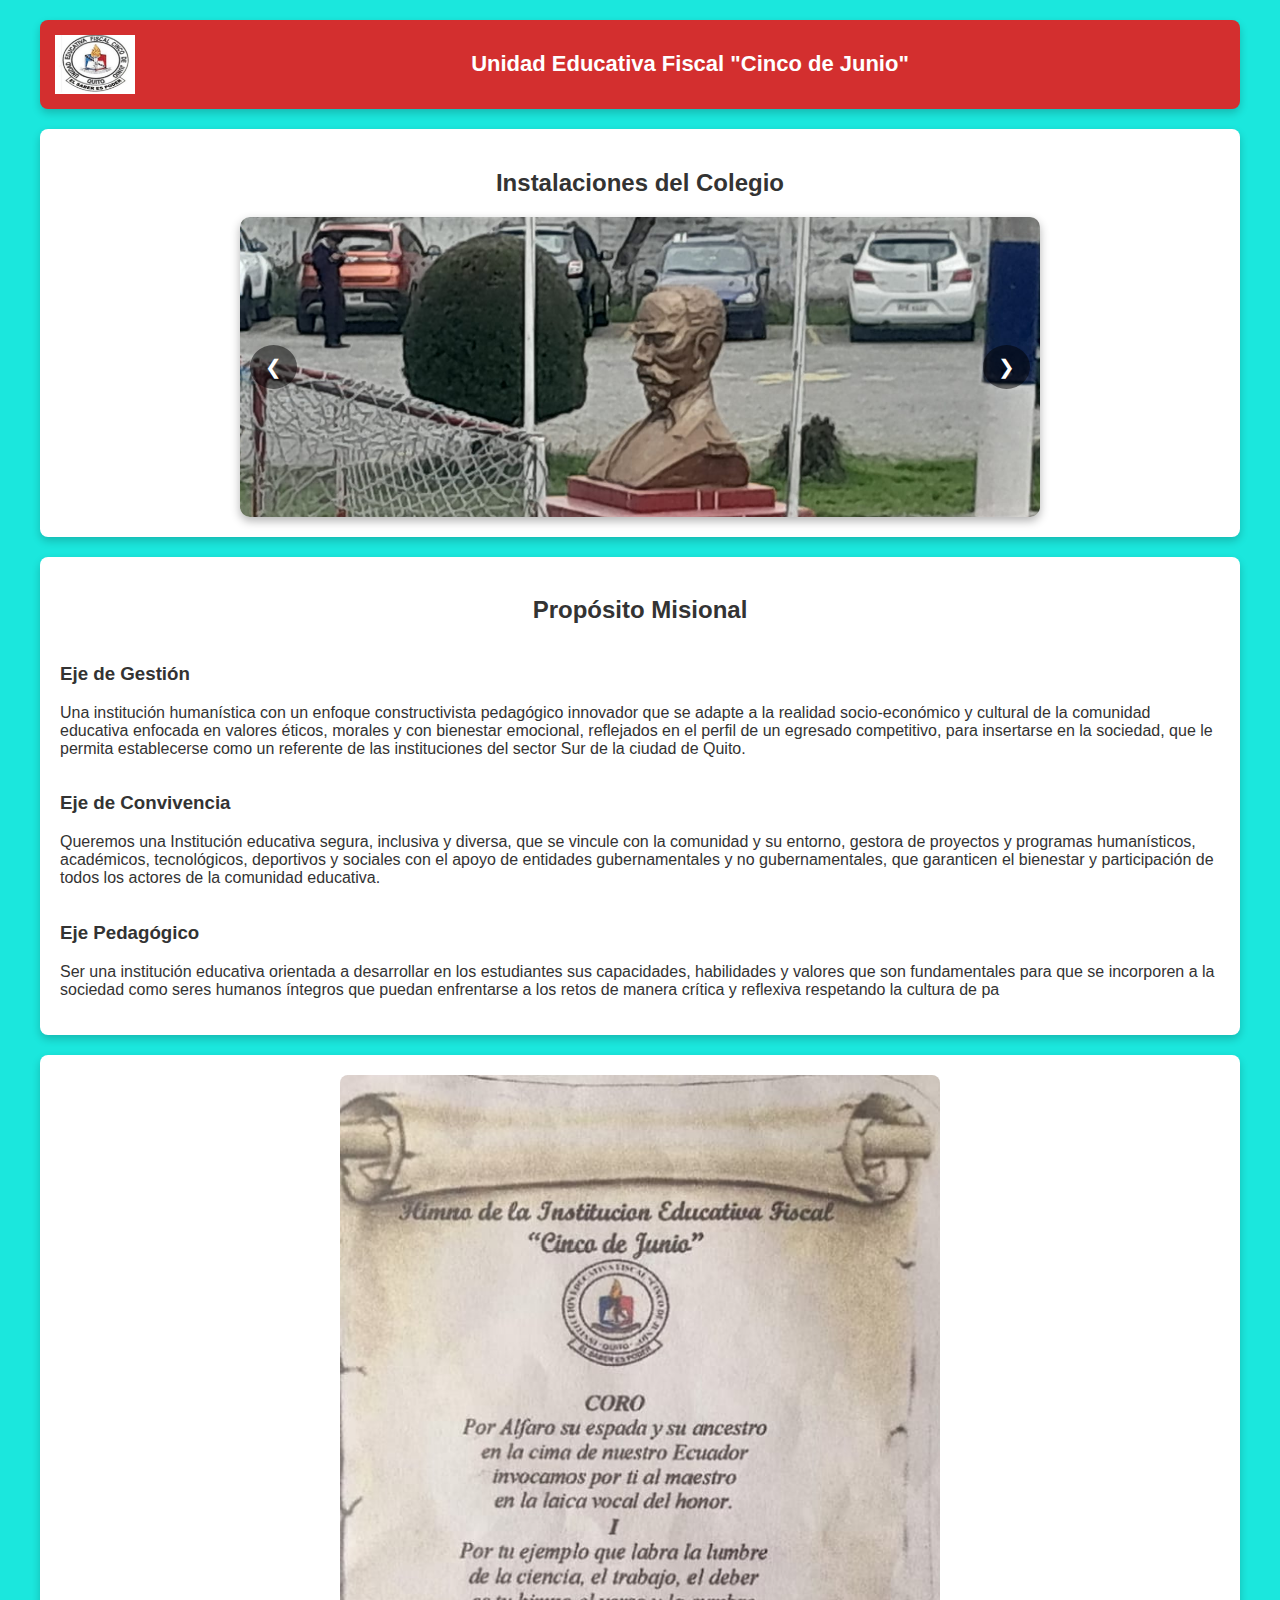
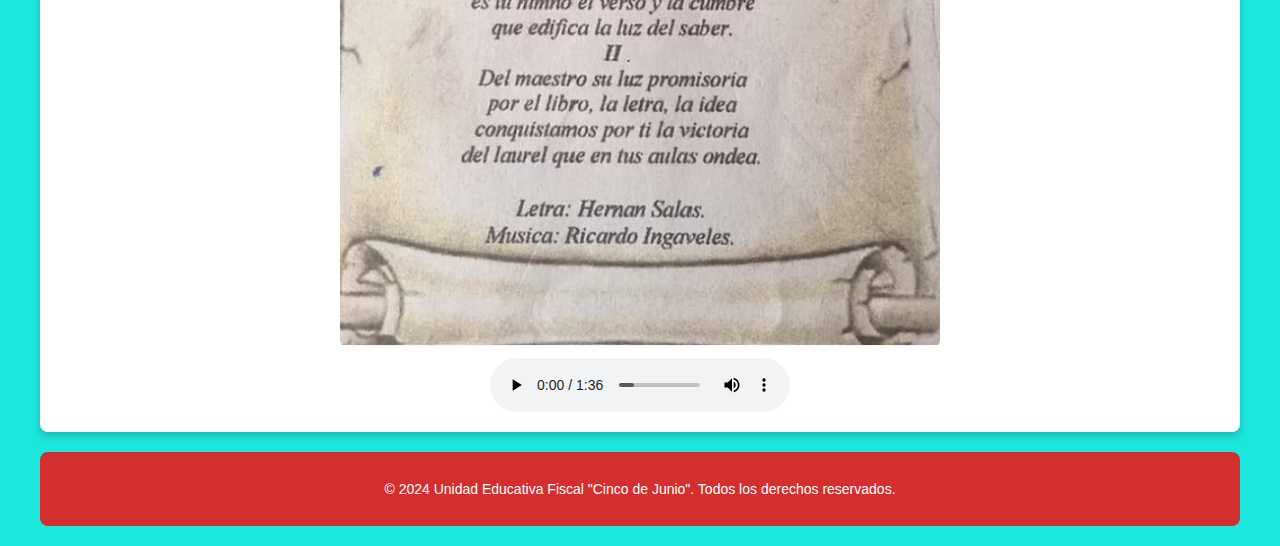
<file: index.html>
<!DOCTYPE html>
<html lang="es">
<head>
    <meta charset="UTF-8">
    <meta name="viewport" content="width=device-width, initial-scale=1.0">
    <title>Cinco de Junio Saldarriaga</title>
    <link rel="stylesheet" href="style.css">
</head>
<body>
    <div class="container">
        <header>
            <img id="logo" src="logo/logo.jpg" alt="Logo de la institución">
            <h1>Unidad Educativa Fiscal "Cinco de Junio"</h1>
        </header>
        
        <main>
            <section class="instalaciones">
                <h2>Instalaciones del Colegio</h2>
                <div class="slider-container">
                    <div class="slider">
                        <div class="slide"><img src="instalaciones/alfaro.jpg" alt="Imagen 1"></div>
                        <div class="slide"><img src="instalaciones/areaVerde1.jpg" alt="Imagen 2"></div>
                        <div class="slide"><img src="instalaciones/areaVerde2.jpg" alt="Imagen 3"></div>
                        <div class="slide"><img src="instalaciones/areaVerde3.jpg" alt="Imagen 4"></div>
                        <div class="slide"><img src="instalaciones/areaVerde4.jpg" alt="Imagen 5"></div>
                        <div class="slide"><img src="instalaciones/bar.jpg" alt="Imagen 6"></div>
                        <div class="slide"><img src="instalaciones/biblioteca.jpg" alt="Imagen 7"></div>
                        <div class="slide"><img src="instalaciones/cancha1.jpg" alt="Imagen 8"></div>
                        <div class="slide"><img src="instalaciones/cancha2.jpg" alt="Imagen 9"></div>
                        <div class="slide"><img src="instalaciones/canchasVoley.jpg" alt="Imagen 10"></div>
                        <div class="slide"><img src="instalaciones/DECE.jpg" alt="Imagen 11"></div>
                        <div class="slide"><img src="instalaciones/entrada.jpg" alt="Imagen 12"></div>
                        <div class="slide"><img src="instalaciones/estacionamiento.jpg" alt="Imagen 13"></div>
                        <div class="slide"><img src="instalaciones/estacionamientoBusetas.jpg" alt="Imagen 14"></div>
                        <div class="slide"><img src="instalaciones/fuera.jpg" alt="Imagen 15"></div>
                        <div class="slide"><img src="instalaciones/lab1.jpg" alt="Imagen 16"></div>
                        <div class="slide"><img src="instalaciones/lab2.jpg" alt="Imagen 17"></div>
                        <div class="slide"><img src="instalaciones/patioCentral.jpg" alt="Imagen 18"></div>
                        <div class="slide"><img src="instalaciones/puertaExterior.jpg" alt="Imagen 19"></div>
                        <div class="slide"><img src="instalaciones/salida.jpg" alt="Imagen 20"></div>
                        <div class="slide"><img src="instalaciones/TINI.jpg" alt="Imagen 21"></div>
                        <div class="slide"><img src="instalaciones/vista.jpg" alt="Imagen 22"></div>
                    </div>
                    <button class="prev" onclick="moverSlide(-1)">❮</button>
                    <button class="next" onclick="moverSlide(1)">❯</button>
                </div>
            </section>

            <section class="mision">
                <h2>Propósito Misional</h2>
                <article>
                    <h3>Eje de Gestión</h3>
                    <p>
                        Una institución humanística con un enfoque constructivista pedagógico innovador que se adapte a la realidad socio-económico y cultural de la comunidad educativa enfocada en valores éticos, morales y con bienestar emocional, reflejados en el perfil de un egresado competitivo, para insertarse en la sociedad, que le permita establecerse como un referente de las instituciones del sector Sur de la ciudad de Quito.
                    </p>
                </article>
                <article>
                    <h3>Eje de Convivencia</h3>
                    <p>
                        Queremos una Institución educativa segura, inclusiva y diversa, que se vincule con la comunidad y su entorno, gestora de proyectos y programas humanísticos, académicos, tecnológicos, deportivos y sociales con el apoyo de entidades gubernamentales y no gubernamentales, que garanticen el bienestar y participación de todos los actores de la comunidad educativa.
                    </p>
                </article>
                <article>
                    <h3>Eje Pedagógico</h3>
                    <p>
                        Ser una institución educativa orientada a desarrollar en los estudiantes sus capacidades, habilidades y valores que son fundamentales para que se incorporen a la sociedad como seres humanos íntegros que puedan enfrentarse a los retos de manera crítica y reflexiva respetando la cultura de pa                    </p>
                </article>
            </section>
            
            <section class="himno">
                <img src="logo/himno.jpg" alt="himno de la institucion">
                <audio id="himno" controls>
                    <source src="himno/himno_Colegio_Cinco_de_Junio.m4a" type="audio/mpeg">
                </audio>
            </section>
        </main>

        <footer>
            <p>&copy; 2024 Unidad Educativa Fiscal "Cinco de Junio". Todos los derechos reservados.</p>
        </footer>
    </div>
    <script src="slide.js"></script>
</body>
</html>
</file>
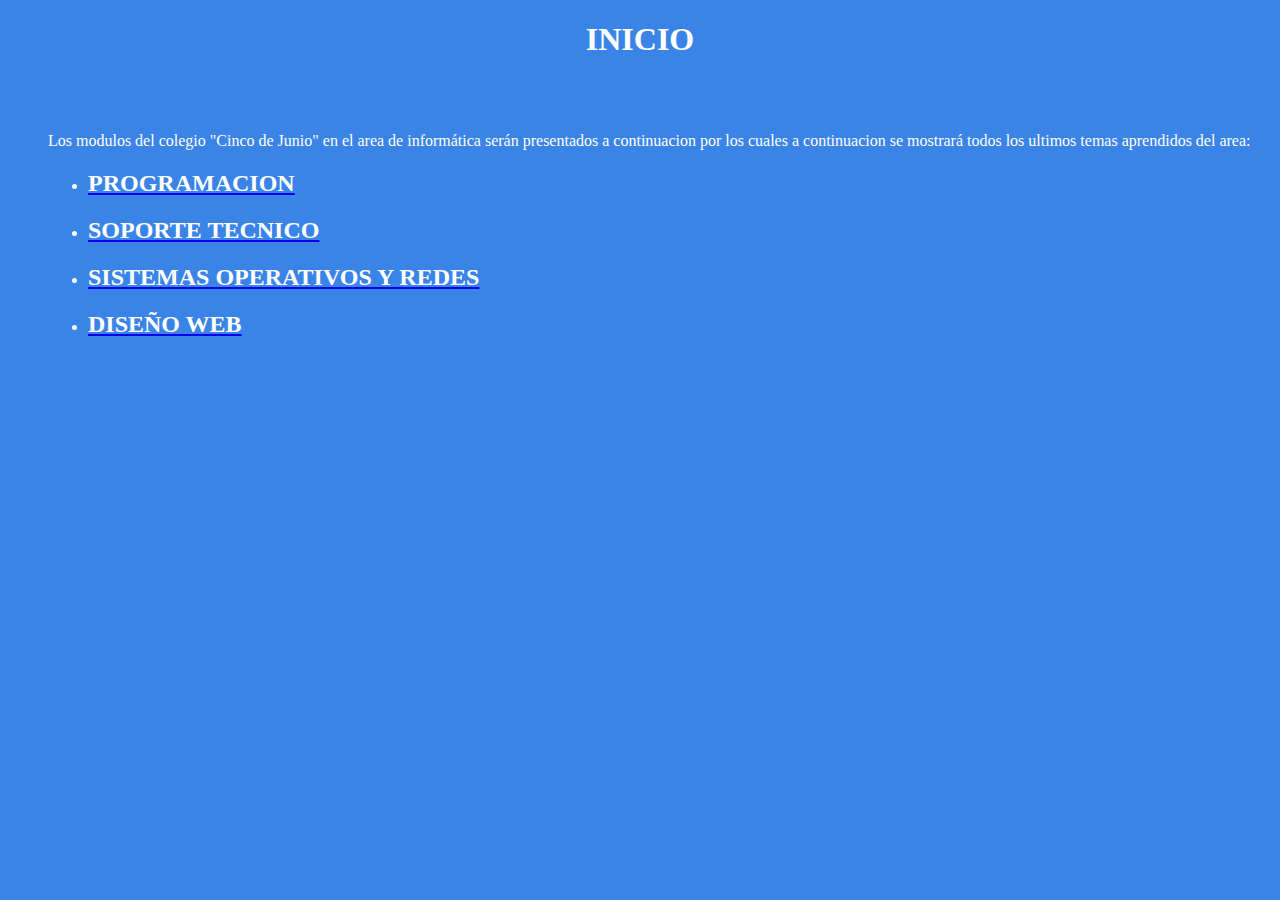
<file: contenido.html>
﻿<!DOCTYPE html>

<html lang="en" xmlns="http://www.w3.org/1999/xhtml">
<head>
    <meta charset="utf-8" />
    <title></title>
</head>
<body bgcolor="#3B84E7">
    <font color="white">
        <center>
            <h1>INICIO</h1>
        </center>
        <br />
        <br />

        <p>
            <dd>
                Los modulos del colegio "Cinco de Junio" en el area de informática
                serán presentados a continuacion
                por los cuales a continuacion se mostrará todos los ultimos temas aprendidos del area:
                <ul>
                    <li><a href="programacion.html"><font color="white"><h2>PROGRAMACION</h2></font></a></li>
                    <li><a href="soporte.html"><font color="white"><h2>SOPORTE TECNICO</h2></font></a></li>
                    <li><a href="sistemas.html"><font color="white"><h2>SISTEMAS OPERATIVOS Y REDES</h2></font></a></li>
                    <li><a href="diseno.html"><font color="white"><h2>DISEÑO WEB</h2></font></a></li>
                </ul>
            </dd>
        </p>
    </font>
</body>
</html>
</file>
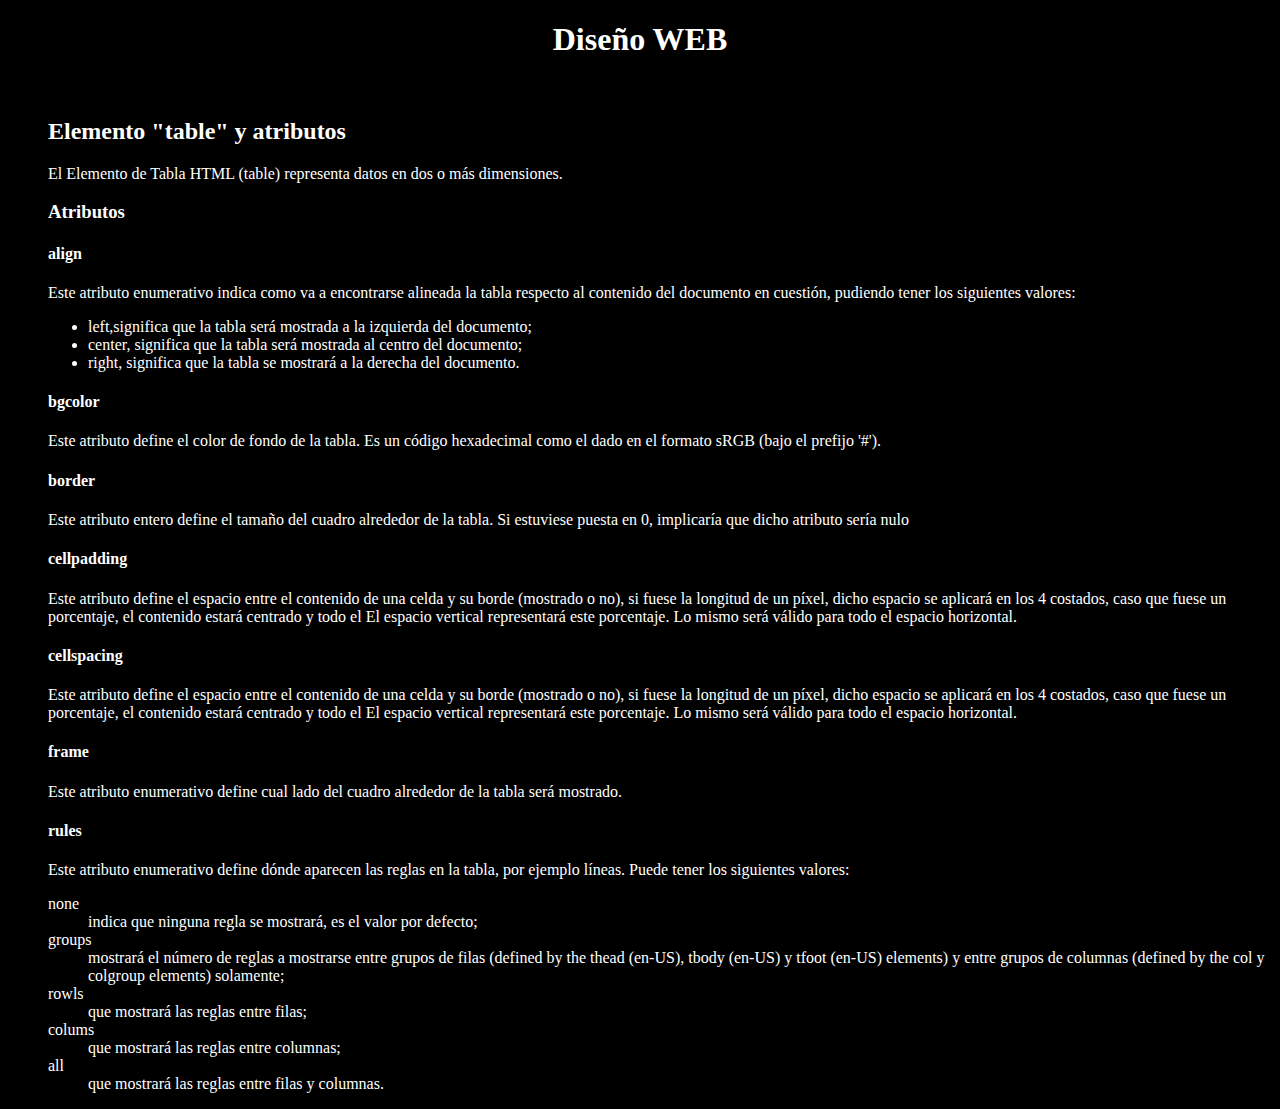
<file: diseno.html>
﻿<!DOCTYPE html>

<html lang="en" xmlns="http://www.w3.org/1999/xhtml">
<head>
    <meta charset="utf-8" />
    <title></title>
</head>
<body bgcolor="black">
    <font color="white">
        <center>
            <h1>Diseño WEB</h1>
        </center>
        <br />
        <dd>
            <h2>Elemento "table" y atributos</h2>
            <p>
                El Elemento de Tabla HTML (table) representa datos en dos o más dimensiones.
            </p>
            <h3>Atributos</h3>
            <h4>align</h4>
            <p>
                Este atributo enumerativo indica como va a encontrarse alineada la tabla respecto
                al contenido del documento en cuestión, pudiendo tener los siguientes valores:
            </p>
            <ul>
                <li>left,significa que la tabla será mostrada a la izquierda del documento;</li>
                <li>center, significa que la tabla será mostrada al centro del documento;</li>
                <li>right, significa que la tabla se mostrará a la derecha del documento.</li>
            </ul>
            <h4>bgcolor</h4>
            <p>
                Este atributo define el color de fondo de la tabla. Es un código hexadecimal
                como el dado en el formato sRGB (bajo el prefijo '#').
            </p>
            <h4>border</h4>
            <p>
                Este atributo entero define el tamaño del cuadro alrededor de la tabla.
                Si estuviese puesta en 0, implicaría que dicho atributo sería nulo
            </p>
            <h4>cellpadding</h4>
            <p>
                Este atributo define el espacio entre el contenido de una celda y su borde (mostrado o no),
                si fuese la longitud de un píxel, dicho espacio se aplicará en los 4 costados,
                caso que fuese un porcentaje, el contenido estará centrado y todo el El espacio vertical
                representará este porcentaje. Lo mismo será válido para todo el espacio horizontal.
            </p>
            <h4>cellspacing</h4>
            <p>
                Este atributo define el espacio entre el contenido de una celda y su borde (mostrado o no),
                si fuese la longitud de un píxel, dicho espacio se aplicará en los 4 costados,
                caso que fuese un porcentaje, el contenido estará centrado y todo el El espacio vertical
                representará este porcentaje. Lo mismo será válido para todo el espacio horizontal.
            </p>
            <h4>frame</h4>
            <p>
                Este atributo enumerativo define cual lado del cuadro alrededor de la tabla será mostrado.
            </p>
            <h4>rules</h4>
            <p>
                Este atributo enumerativo define dónde aparecen las reglas en la tabla, por ejemplo líneas. 
                Puede tener los siguientes valores:
                <dd>
                <dl>
                    <dt>none</dt>
                    <dd>indica que ninguna regla se mostrará, es el valor por defecto;</dd>
                    <dt>groups</dt>
                    <dd>
                        mostrará el número de reglas a mostrarse entre grupos de filas
                        (defined by the thead
                            (en-US),
                            tbody
                                (en-US) y
                                tfoot
                                    (en-US) elements)
                                    y entre grupos de columnas (defined by the
                                    col y
                                    colgroup elements) solamente;
                    </dd>
                    <dt>rowls</dt>
                    <dd> que mostrará las reglas entre filas;</dd>
                    <dt>colums</dt>
                    <dd> que mostrará las reglas entre columnas;</dd>
                    <dt>all</dt>
                    <dd> que mostrará las reglas entre filas y columnas.</dd>
                </dl>
                </dd>
            </p>
        </dd>
    </font>
</body>
</html>
</file>
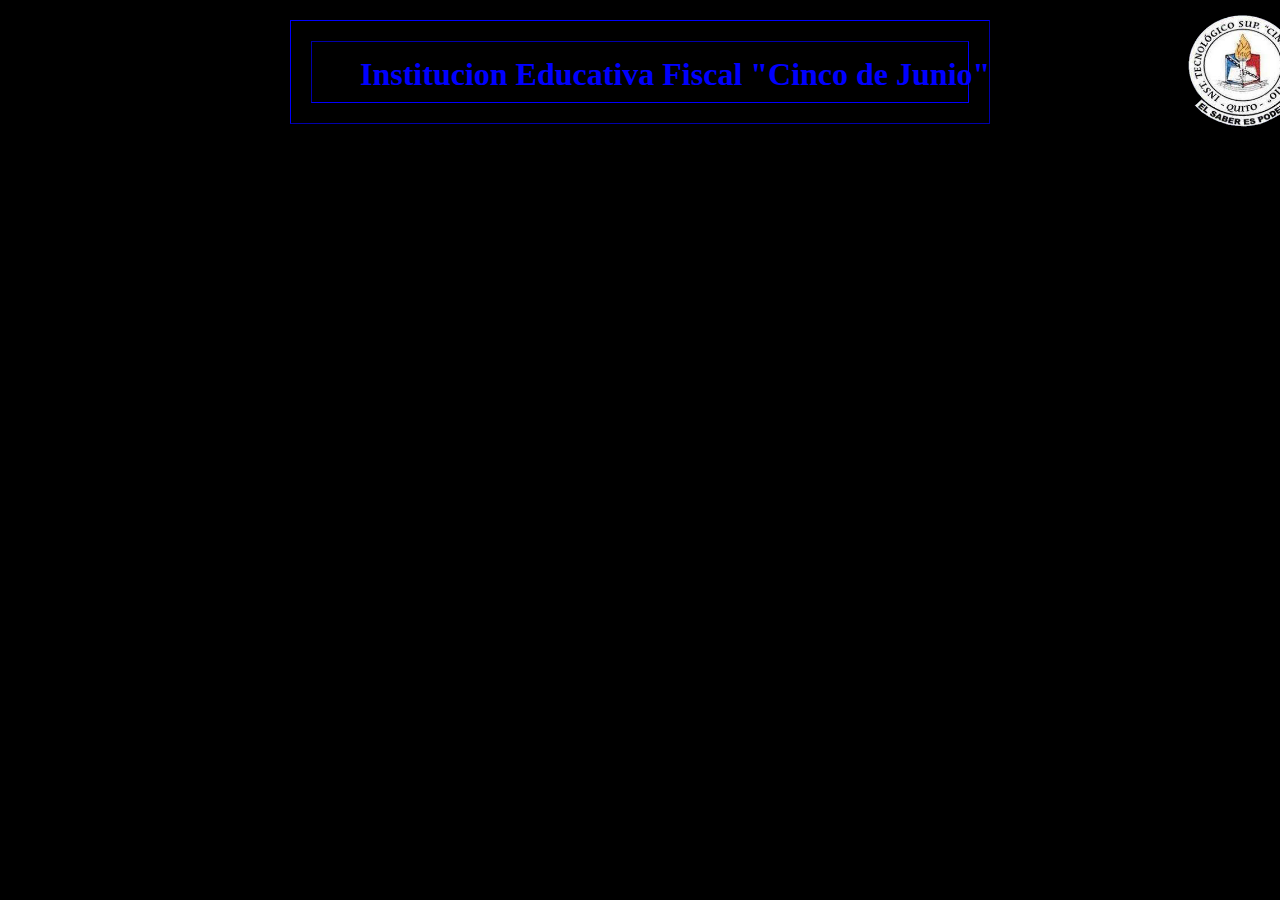
<file: encabezado.html>
﻿<!DOCTYPE html>

<html lang="en" xmlns="http://www.w3.org/1999/xhtml">
<head>
    <meta charset="utf-8" />
    <title></title>
</head>
<body bgcolor="black">
    <font color="white">
        <center>
            <table border="1" cellpadding="30" cellspacing="20" align="center" style="border-color: blue; margin: 20px;" width="700">
                <tr>
                    <td>
                        <font color="blue">
                            <h1 style="position: absolute; top: 35px; left: 360px;">Institucion Educativa Fiscal "Cinco de Junio"</h1>
                        </font>
                    </td>
                </tr>
            </table>
            <img src="colegio.png" alt="Imagen" style="position: absolute; top: 10px; left: 1180px;" width="125" height="125">

    </font>
</body>
</html>
</file>
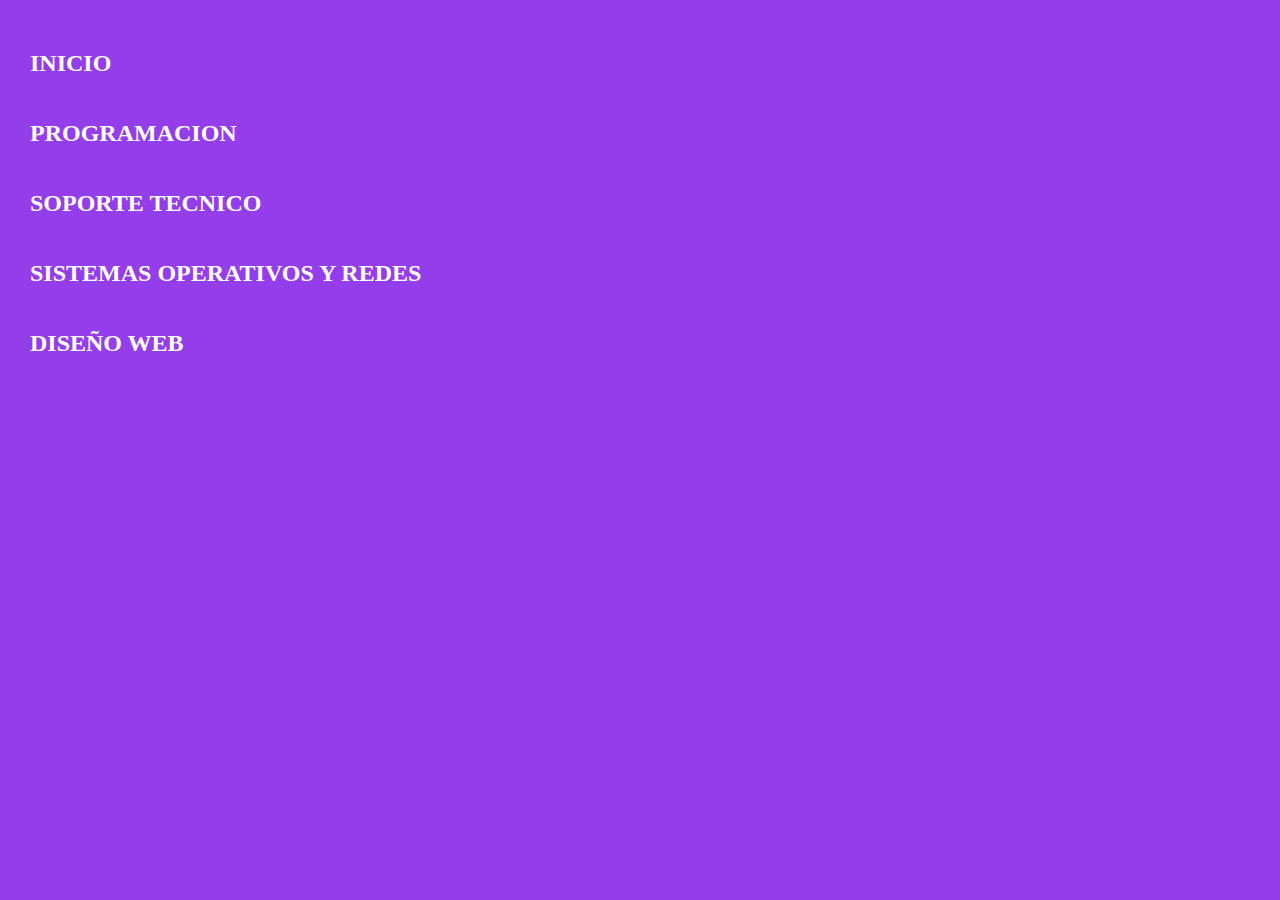
<file: menu.html>
﻿<!DOCTYPE html>

<html lang="en" xmlns="http://www.w3.org/1999/xhtml">
<head>
    <meta charset="utf-8" />
    <title></title>
</head>
<body bgcolor="#943DEB">
    <a href="contenido.html" target="contenido"><font color="white"><h2 style="position: absolute; top: 30px; left: 30px;">INICIO</h2></font></a>
    <a href="programacion.html" target="contenido"><font color="white"><h2 style="position: absolute; top: 100px; left: 30px;">PROGRAMACION</h2></font></a>
    <a href="soporte.html" target="contenido"><font color="white"><h2 style="position: absolute; top: 170px; left: 30px;">SOPORTE TECNICO</h2></font></a>
    <a href="sistemas.html" target="contenido"><font color="white"><h2 style="position: absolute; top: 240px; left: 30px;">SISTEMAS OPERATIVOS Y REDES</h2></font></a>
    <a href="diseno.html" target="contenido"><font color="white"><h2 style="position: absolute; top: 310px; left: 30px;">DISEÑO WEB</h2></font></a>
</body>
</html>
</file>
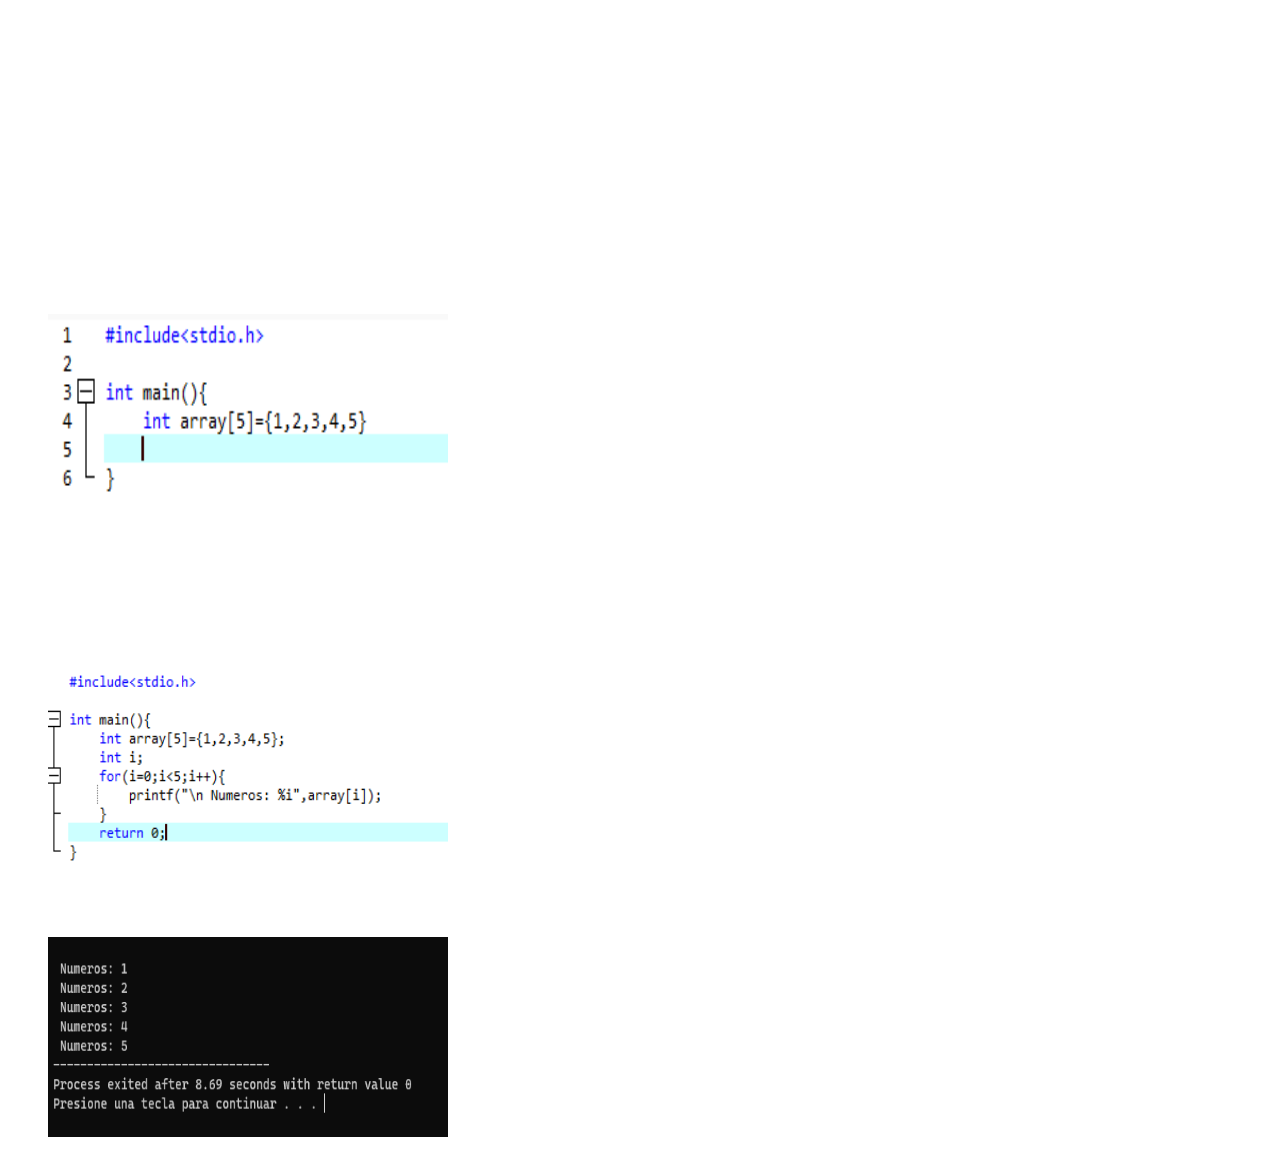
<file: programacion.html>
﻿<!DOCTYPE html>

<html lang="en" xmlns="http://www.w3.org/1999/xhtml">
<head>
    <meta charset="utf-8" />
    <title>Programacion</title>
</head>
<body>
    <font color="white">
        <center>
            <h1>Programacion</h1>
        </center>
        <br />
        <dd>
            <h2>Arrays</h2>
            <p>
                Los vectores son un tipo de array (arreglos). Son, de hecho, un array de una sola dimensión
                y forman parte de la amplia variedad de estructuras de datos que nos ofrece C++,
                siendo además una de las principales y más útiles estructuras que podremos tener como herramienta de programación.
                Los vectores o arrays o arreglos de una dimensión (como los quieras llamar),
                son utilizados para almacenar múltiples valores en una única variable. En un aspecto más profundo,
                este tipo de arrays (vectores), permiten almacenar muchos valores en posiciones de memoria continuas,
                lo cual permite acceder a un valor u otro de manera rápida y sencilla. Estos valores pueden ser números,
                letras o cualquier tipo de variable que deseemos incluso tipos de datos complejos.
            </p>
            <h3>Ejemplo: </h3>
            <img src="ejemplo-array.png" width="400" height="200" />
            <h2>Como recorer un array</h2>
            <p>
                Para obtener todos los datos que se encuentran al interior de un vector,
                es necesario recorrer el array o vector, para recorrerlo, se usa casi siempre un ciclo for,
                en algunos casos mas específicos un ciclo while, pero generalmente el ciclo for es el ideal
                para esto, dado que conocemos el tamaño del array.
                La lógica de este procedimiento es la siguiente, el ciclo for comenzara desde cero
                e ira hasta el tamaño del vector, de modo que la variable de control
                que generalmente llamamos "i", será la que va a ir variando entre cero y el tamaño del array,
                de esta forma al poner la i al interior de los corchetes,
                estaremos accediendo al valor de cada casilla del vector y podremos hacer lo que sea
                necesario con dicho valor, veamos:
            </p>
            <img src="recorrer-array.png" width="400" height="200" />
            <h4>Resultado: </h4>
            <img src="resultado-array.png" width="400" height="200" />
        </dd>
    </font>
</body>
</html>
</file>
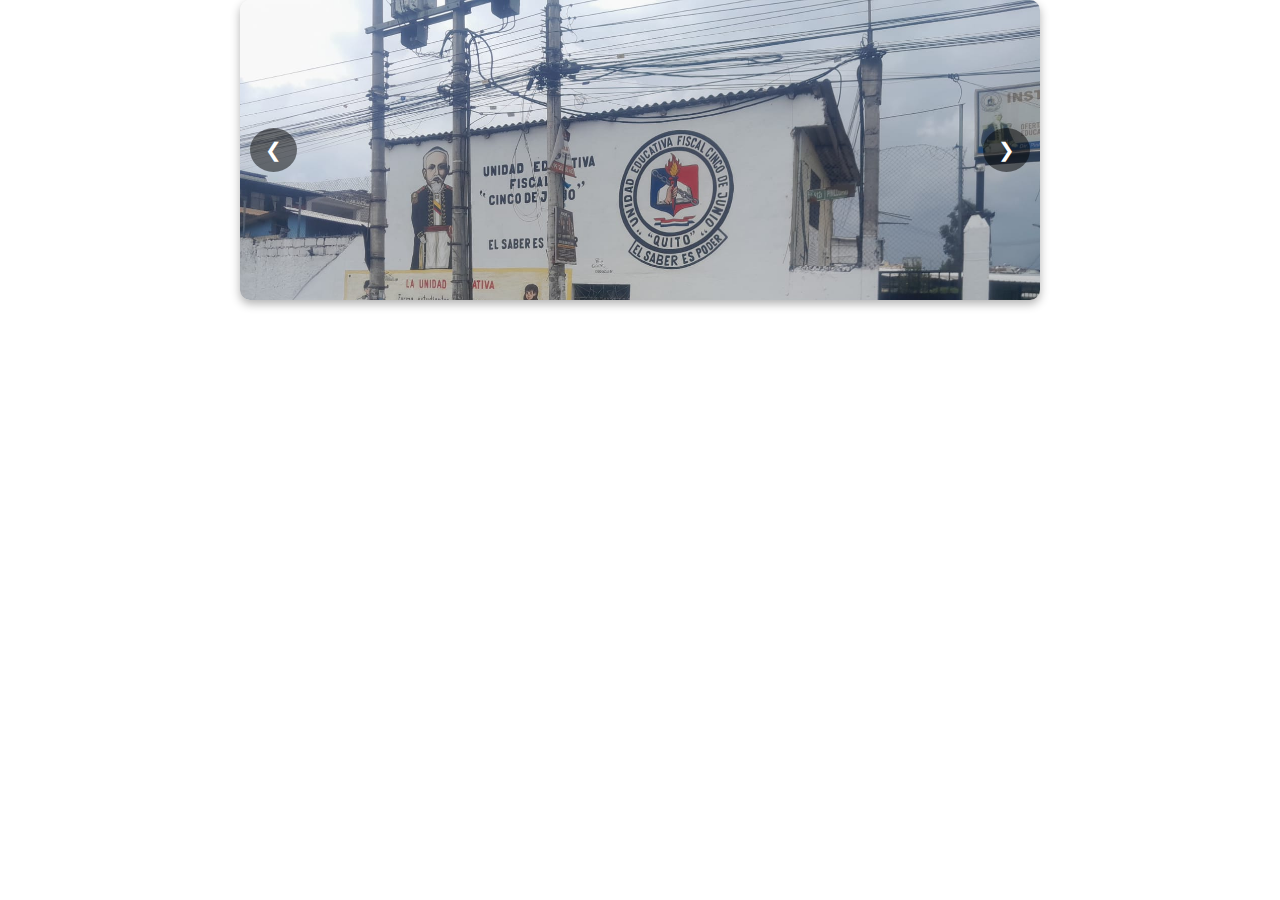
<file: prueba.html>
<!DOCTYPE html>
<html lang="es">
<head>
    <meta charset="UTF-8">
    <meta name="viewport" content="width=device-width, initial-scale=1.0">
    <title>Slider de Imágenes</title>
    <style>
        * {
            margin: 0;
            padding: 0;
            box-sizing: border-box;
        }

        .slider-container {
            width: 80%;
            max-width: 800px;
            height: 300px;
            margin: auto;
            overflow: hidden;
            position: relative;
            border-radius: 10px;
            box-shadow: 0px 4px 10px rgba(0, 0, 0, 0.3);
        }

        .slider {
            display: flex;
            transition: transform 0.5s ease-in-out;
        }

        .slide {
            min-width: 100%;
        }

        .slide img {
            width: 100%;
            height: 100%;
            object-fit: cover;
        }

        /* Botones */
        .prev, .next {
            position: absolute;
            top: 50%;
            transform: translateY(-50%);
            background-color: rgba(0, 0, 0, 0.5);
            color: white;
            border: none;
            padding: 10px 15px;
            cursor: pointer;
            font-size: 20px;
            border-radius: 50%;
        }

        .prev { left: 10px; }
        .next { right: 10px; }

        .prev:hover, .next:hover {
            background-color: rgba(0, 0, 0, 0.8);
        }
    </style>
</head>
<body>

    <div class="slider-container">
        <div class="slider">
            <div class="slide"><img src="logo/logo.jpg" alt="Imagen 3"></div> <!-- Imagen clonada -->
            <div class="slide"><img src="instalaciones/fuera.jpg" alt="Imagen 1"></div>
            <div class="slide"><img src="instalaciones/puertaExterior.jpg" alt="Imagen 2"></div>
            <div class="slide"><img src="logo/logo.jpg" alt="Imagen 3"></div>
            <div class="slide"><img src="instalaciones/fuera.jpg" alt="Imagen 1"></div> <!-- Imagen clonada -->
        </div>

        <button class="prev" onclick="moverSlide(-1)">❮</button>
        <button class="next" onclick="moverSlide(1)">❯</button>
    </div>

    <script>
        const slider = document.querySelector('.slider');
        const slides = document.querySelectorAll('.slide');
        let indice = 1; // Comenzamos en la imagen real 1
        const totalSlides = slides.length;
        const slideWidth = slides[0].clientWidth;

        // Posicionar el slider en la imagen correcta al inicio
        slider.style.transform = `translateX(-${indice * slideWidth}px)`;

        function moverSlide(direccion) {
            if (direccion === 1) { 
                if (indice >= totalSlides - 1) return; // Si ya estamos en el final, no seguir
                indice++;
            } else { 
                if (indice <= 0) return; // Si ya estamos al inicio, no seguir
                indice--;
            }
            
            slider.style.transition = "transform 0.5s ease-in-out";
            slider.style.transform = `translateX(-${indice * slideWidth}px)`;

            // Efecto de bucle infinito
            setTimeout(() => {
                if (indice === totalSlides - 1) { // Si está en la última clonada
                    slider.style.transition = "none";
                    indice = 1; // Regresar a la imagen real 1
                    slider.style.transform = `translateX(-${indice * slideWidth}px)`;
                } else if (indice === 0) { // Si está en la primera clonada
                    slider.style.transition = "none";
                    indice = totalSlides - 2; // Regresar a la imagen real última
                    slider.style.transform = `translateX(-${indice * slideWidth}px)`;
                }
            }, 500);
        }

        // Auto-slide cada 3 segundos
        setInterval(() => moverSlide(1), 3000);
    </script>

</body>
</html>
</file>
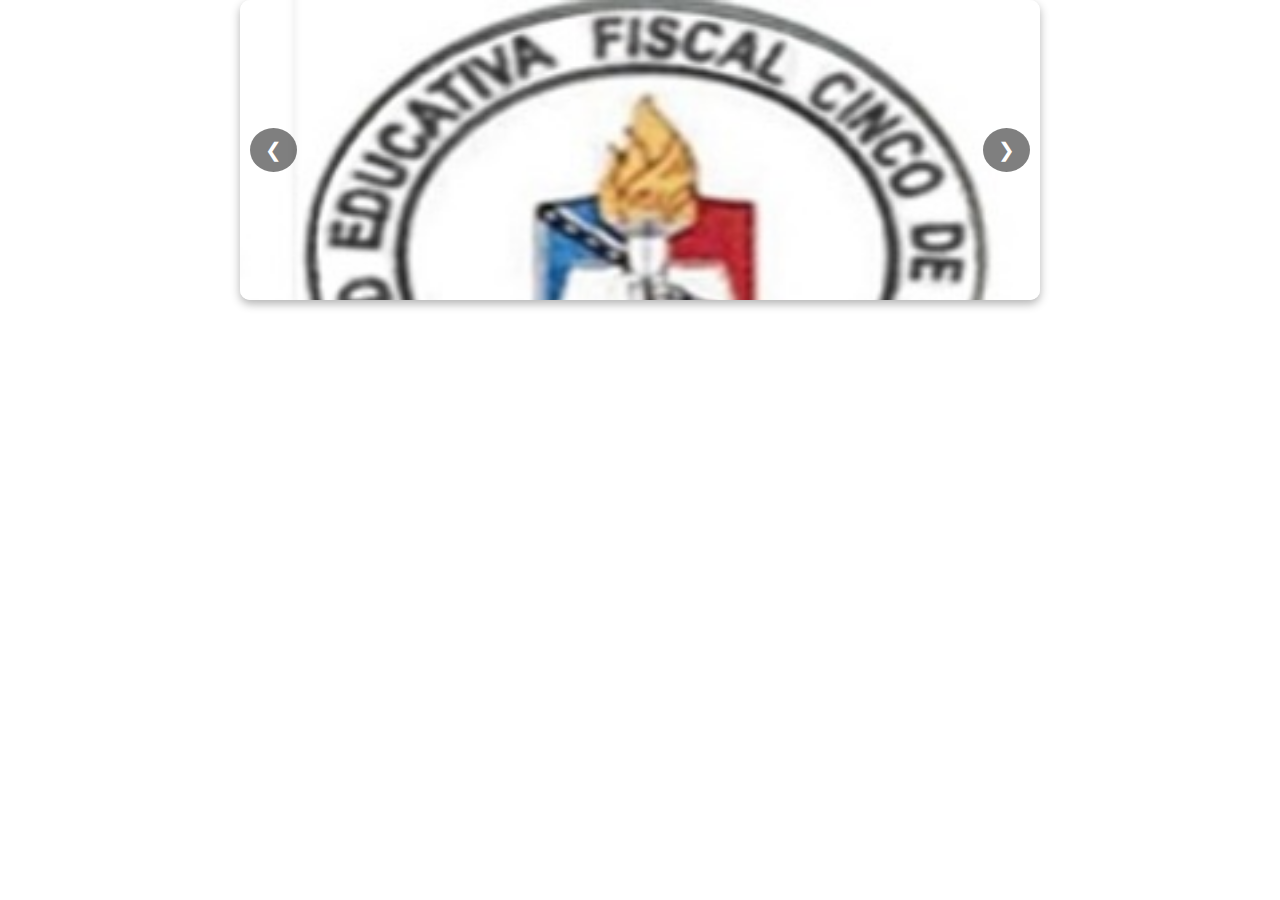
<file: prueba1.html>
<!DOCTYPE html>
<html lang="es">
<head>
    <meta charset="UTF-8">
    <meta name="viewport" content="width=device-width, initial-scale=1.0">
    <title>Slider de Imágenes</title>
    <style>
        * {
            margin: 0;
            padding: 0;
            box-sizing: border-box;
        }

        .slider-container {
            width: 80%;
            max-width: 800px;
            height: 300px;
            margin: auto;
            overflow: hidden;
            position: relative;
            border-radius: 10px;
            box-shadow: 0px 4px 10px rgba(0, 0, 0, 0.3);
        }

        .slider {
            display: flex;
            width: 100%;
            transition: transform 0.5s ease-in-out;
        }

        .slide {
            min-width: 100%;
            flex: 1;
        }

        .slide img {
            width: 100%;
            height: 100%;
            object-fit: cover;
        }

        /* Botones */
        .prev, .next {
            position: absolute;
            top: 50%;
            transform: translateY(-50%);
            background-color: rgba(0, 0, 0, 0.5);
            color: white;
            border: none;
            padding: 10px 15px;
            cursor: pointer;
            font-size: 20px;
            border-radius: 50%;
        }

        .prev { left: 10px; }
        .next { right: 10px; }

        .prev:hover, .next:hover {
            background-color: rgba(0, 0, 0, 0.8);
        }
    </style>
</head>
<body>

    <div class="slider-container">
        <div class="slider">
            <div class="slide"><img src="logo/logo.jpg" alt="Imagen 1"></div>
            <div class="slide"><img src="instalaciones/fuera.jpg" alt="Imagen 2"></div>
            <div class="slide"><img src="instalaciones/puertaExterior.jpg" alt="Imagen 3"></div>
        </div>

        <button class="prev" onclick="moverSlide(-1)">❮</button>
        <button class="next" onclick="moverSlide(1)">❯</button>
    </div>

    <script>
        let indice = 0;
        const slides = document.querySelectorAll('.slide');
        const totalSlides = slides.length;
        const slider = document.querySelector('.slider');

        function moverSlide(direccion) {
            indice += direccion;

            if (indice < 0) {
                indice = totalSlides - 1; // Si estamos en la primera, ir a la última
            } else if (indice >= totalSlides) {
                indice = 0; // Si estamos en la última, volver a la primera
            }

            actualizarSlider();
        }

        function actualizarSlider() {
            const desplazamiento = -indice * 100;
            slider.style.transform = `translateX(${desplazamiento}%)`;
        }

        // Auto-slide cada 3 segundos
        setInterval(() => moverSlide(1), 5000);
    </script>

</body>
</html>
</file>
<file: style.css>
body {
    font-family: Arial, sans-serif;
    background-color: #1be7dd;
    color: #333;
    margin: 0;
    padding: 0;
}
.container {
    max-width: 1200px;
    margin: auto;
    padding: 20px;
}
header {
    background-color: #d32f2f;
    color: white;
    display: flex;
    align-items: center;
    justify-content: space-between;
    padding: 15px;
    border-radius: 8px;
    box-shadow: 0 4px 8px rgba(0,0,0,0.2);
    flex-wrap: wrap;
}
#logo {
    width: 80px;
    height: auto;
    margin-right: 20px;
}
h1 {
    font-size: 22px;
    text-align: center;
    flex-grow: 1;
}
.instalaciones, .mision, .himno {
    background: white;
    padding: 20px;
    border-radius: 8px;
    box-shadow: 0 4px 8px rgba(0,0,0,0.2);
    margin-top: 20px;
    display: flex;
    flex-direction: column;
    align-items: center;
}
.himno img {
    max-width: 100%;
    height: auto;
    border-radius: 8px;
    margin-bottom: 10px;
    object-fit: cover;
}
@media (min-width: 769px) {
    .himno img {
        max-width: 600px;
        height: auto;
    }
}
.slider-container {
    width: 100%;
    max-width: 800px;
    height: 300px;
    margin: auto;
    overflow: hidden;
    position: relative;
    border-radius: 10px;
    box-shadow: 0px 4px 10px rgba(0, 0, 0, 0.3);
}
.slider {
    display: flex;
    transition: transform 0.5s ease-in-out;
}
.slide {
    min-width: 100%;
}
.slide img {
    width: 100%;
    height: 100%;
    object-fit: cover;
    border-radius: 8px;
}
.prev, .next {
    position: absolute;
    top: 50%;
    transform: translateY(-50%);
    background-color: rgba(0, 0, 0, 0.5);
    color: white;
    border: none;
    padding: 10px 15px;
    cursor: pointer;
    font-size: 20px;
    border-radius: 50%;
    transition: background 0.3s;
}
.prev:hover, .next:hover {
    background-color: rgba(0, 0, 0, 0.8);
}
.prev { left: 10px; }
.next { right: 10px; }
footer {
    text-align: center;
    padding: 15px;
    margin-top: 20px;
    background: #d32f2f;
    color: white;
    border-radius: 8px;
    font-size: 14px;
}
@media (max-width: 768px) {
    header {
        flex-direction: column;
        text-align: center;
    }
    #logo {
        margin-bottom: 10px;
    }
    .slider-container {
        height: 250px;
    }
    .prev, .next {
        padding: 8px 12px;
        font-size: 16px;
    }
}
</file>
